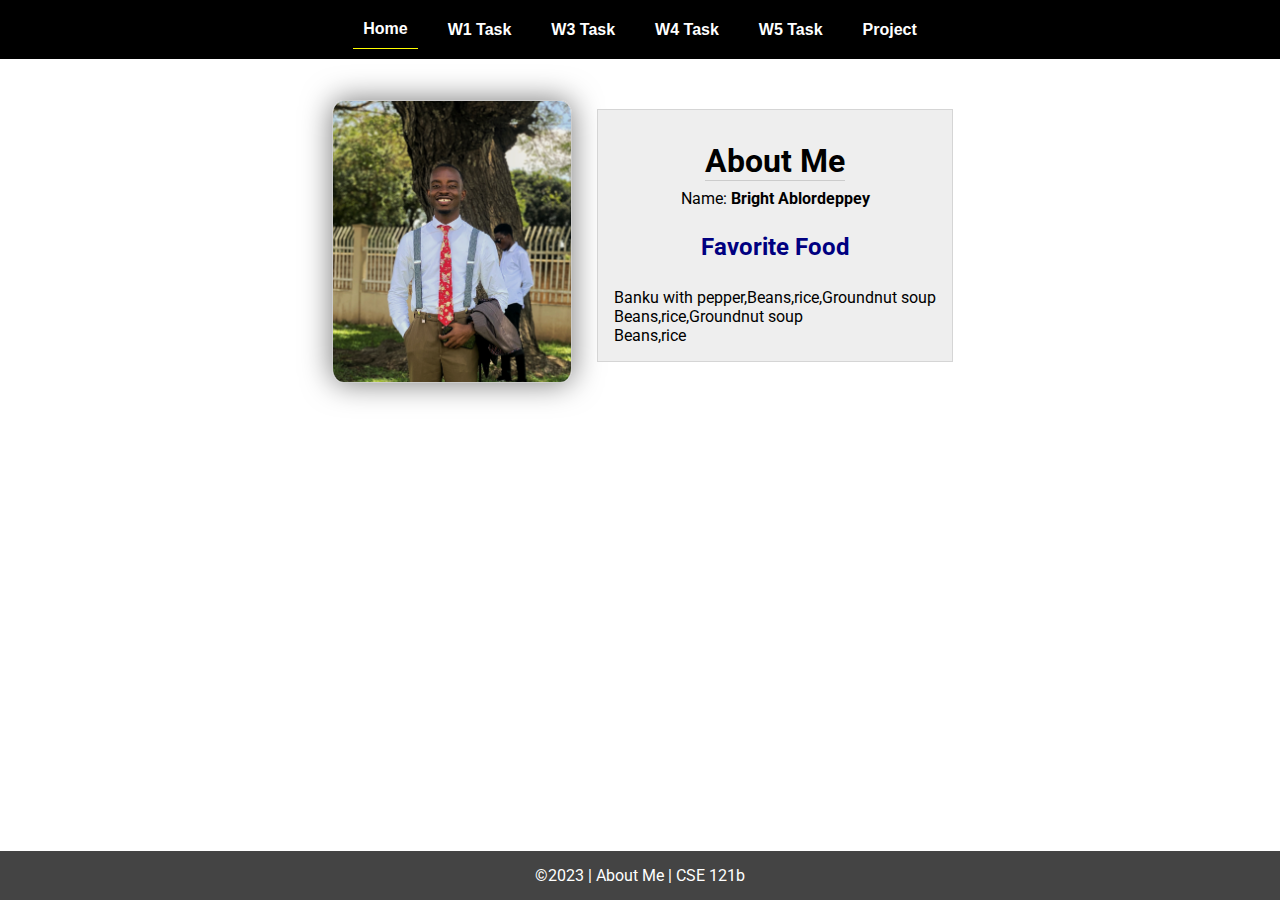
<file: index.html>
<!DOCTYPE html>
<html lang="en">

<head>
  <meta charset="UTF-8">
  <meta name="viewport" content="width=device-width, initial-scale=1.0">
  <title>About Me | CSE 121b | W02: Programming Tasks</title>
  <link rel="preconnect" href="https://fonts.googleapis.com">
  <link rel="preconnect" href="https://fonts.gstatic.com" crossorigin>
  <link href="https://fonts.googleapis.com/css2?family=Roboto:wght@400;600&display=swap"
    rel="stylesheet">
  <link rel="stylesheet" href="styles/main.css">
</head>

<body>
  <nav>
    <ul id="menu">
      <li><a id="toggleMenu">&equiv;</a></li>
      <li><a href="index.html" class="active">Home</a></li>
      <li><a href="w01-task.html">W1 Task</a></li>
      <li><a href="w03-task.html">W3 Task</a></li>
      <li><a href="w04-task.html">W4 Task</a></li>
      <li><a href="w05-task.html">W5 Task</a></li>
      <li><a href="final-project/project.html">Project</a></li>
    </ul>
  </nav>
  <main id="home">
    <picture>
      <img src="images/placeholder.png" alt="Placeholder Image">
    </picture>
    <section>
      <h1>About Me</h1>
      <div class="info">Name: <span id="name"></span></div>
      <h2>Favorite Food</h2>
      <div class="block" id="food"></div>
    </section>
  </main>
  <footer>
    &copy;<span id="year"></span> | About Me | CSE 121b
  </footer>
  <script src="scripts/main.js"></script>
  <script src="scripts/w02-task.js"></script>
</body>

</html>
</file>
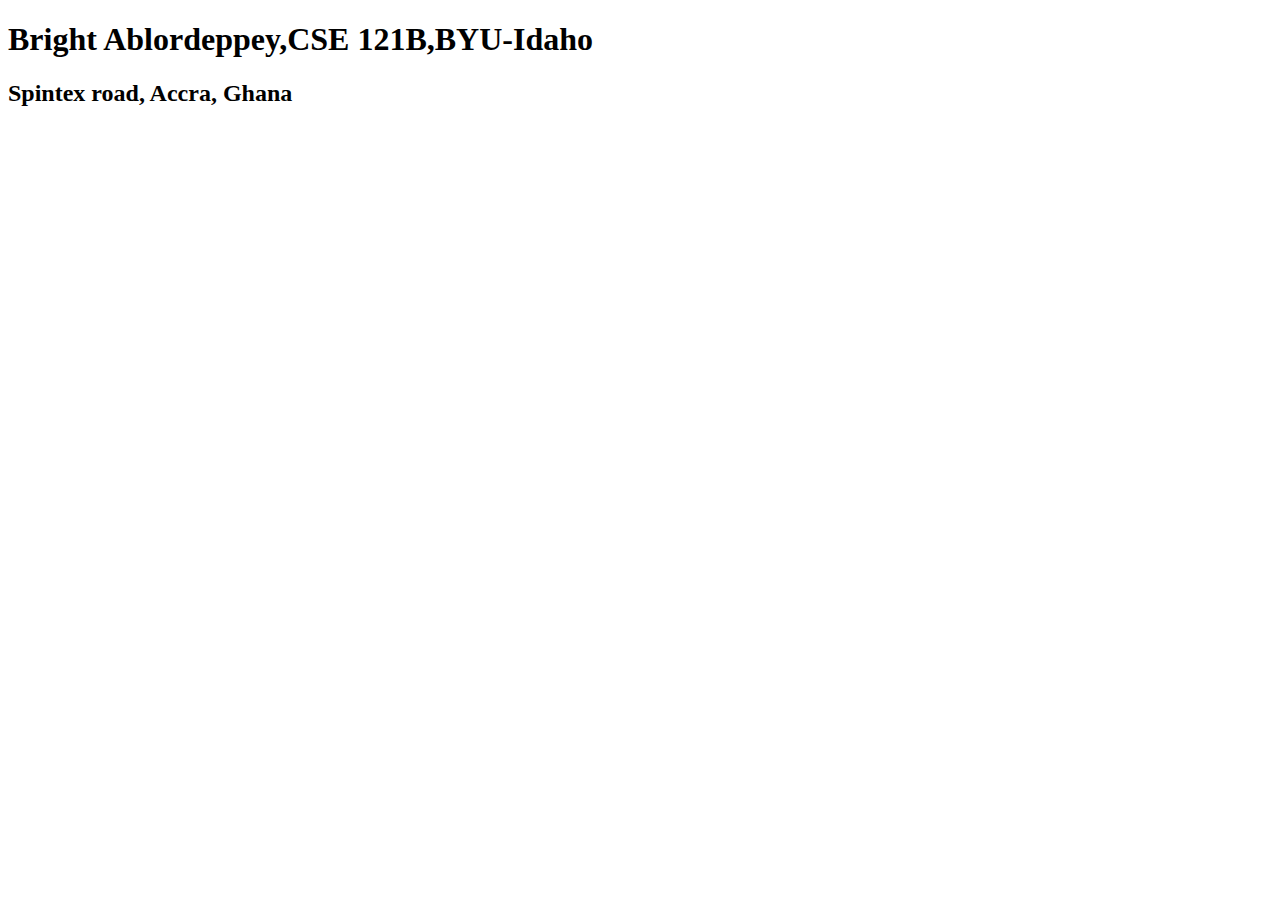
<file: index-old.html>
<!DOCTYPE html>
<html lang="en">
<head>
    <meta charset="UTF-8">
    <meta name="viewport" content="width=device-width, initial-scale=1.0">
    <title>Bright Ablordeppey,CSE 121B,BYU-Idaho</title>
</head>
<body>
    <h1>Bright Ablordeppey,CSE 121B,BYU-Idaho</h1>
    <h2>Spintex road, Accra, Ghana</h2>
</body>
</html>
</file>
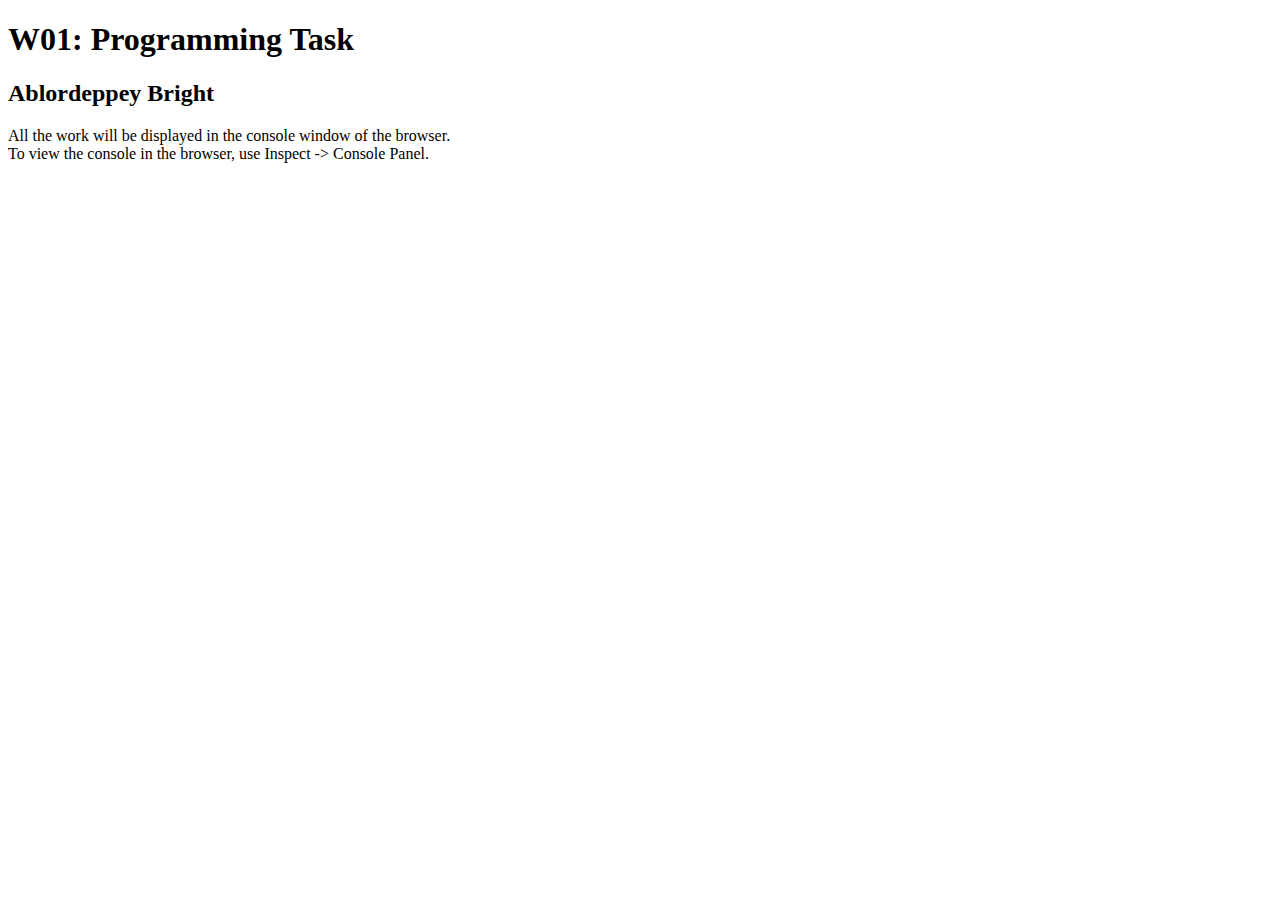
<file: w01-task.html>
<!DOCTYPE html>
<html lang="en">

<head>
  <meta charset="UTF-8">
  <meta name="viewport" content="width=device-width, initial-scale=1.0">
  <title>W01: Programming Task</title>
</head>

<body>
  <h1>W01: Programming Task</h1>
  <h2> Ablordeppey Bright </h2>
  <p>All the work will be displayed in the console window of the browser.
    <br>To view the console in the browser, use Inspect -> Console Panel.
  </p>

  <script src="w01-task.js"></script>

</body>
</html>
</file>
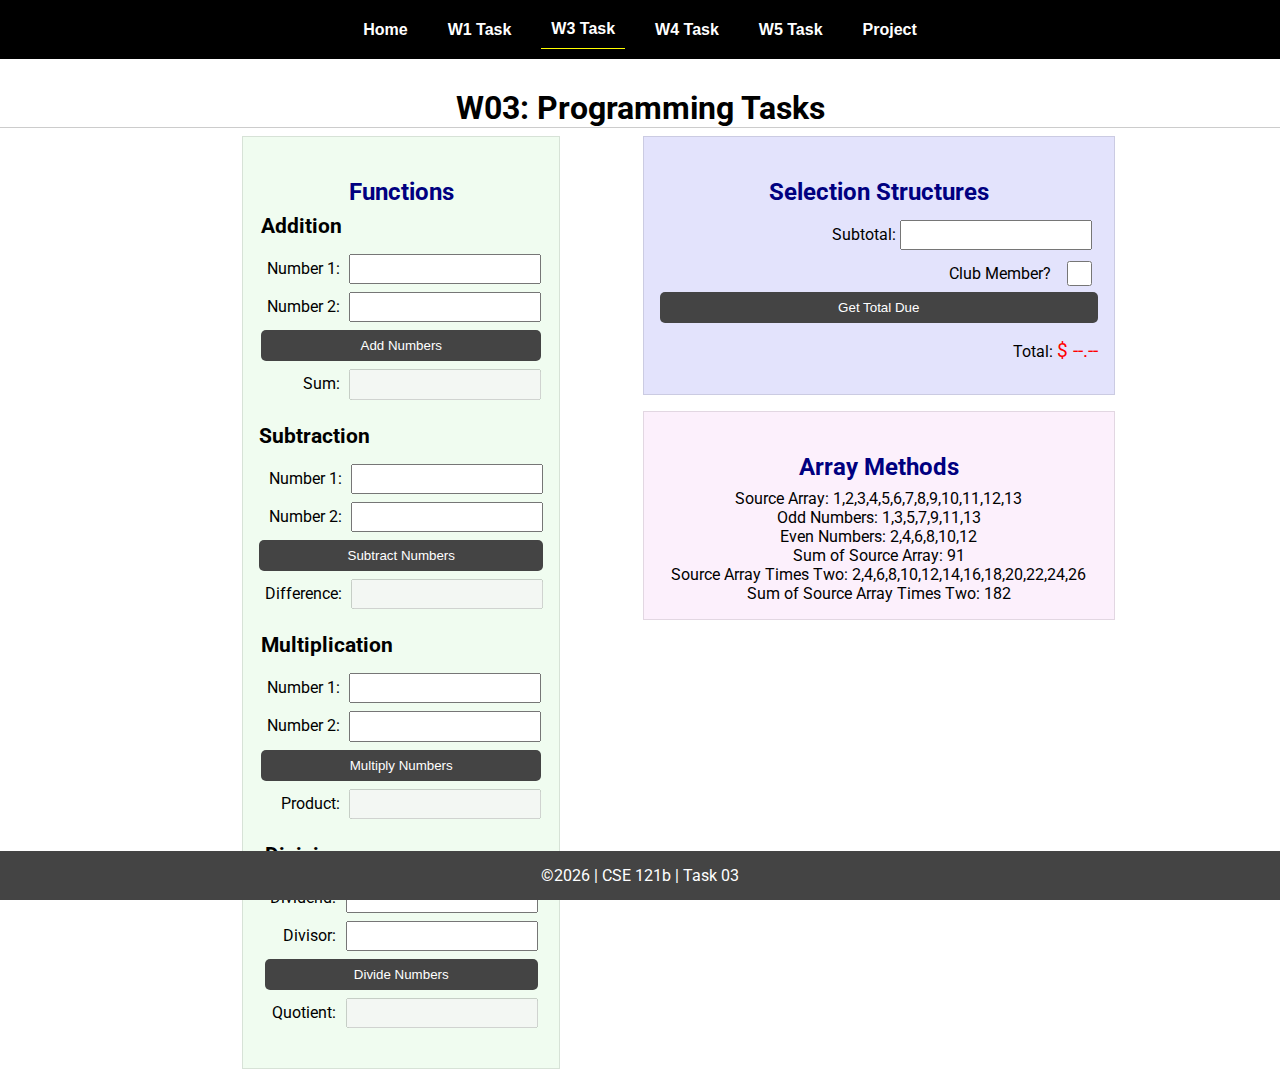
<file: w03-task.html>
<!DOCTYPE html>
<html lang="en">

<head>
    <meta charset="UTF-8">
    <meta name="viewport" content="width=device-width, initial-scale=1.0">
    <title>CSE 121b | W03: Programming Tasks</title>
    <link rel="preconnect" href="https://fonts.googleapis.com">
    <link rel="preconnect" href="https://fonts.gstatic.com" crossorigin>
    <link href="https://fonts.googleapis.com/css2?family=Roboto:wght@400;600&display=swap"
        rel="stylesheet">
    <link rel="stylesheet" href="styles/main.css">
</head>

<body>
    <nav>
        <ul id="menu">
            <li><a id="toggleMenu">&equiv;</a></li>
            <li><a href="index.html">Home</a></li>
            <li><a href="w01-task.html">W1 Task</a></li>
            <li><a href="w03-task.html" class="active">W3 Task</a></li>
            <li><a href="w04-task.html">W4 Task</a></li>
            <li><a href="w05-task.html">W5 Task</a></li>
            <li><a href="project.html">Project</a></li>
        </ul>
    </nav>>
    <header>
        <h1>W03: Programming Tasks</h1>
    </header>
    <main id="task3">
        <section id="section1">
            <h2>Functions</h2>
            <article>
                <h3>Addition</h3>
                <div>
                    <label for="add1">Number 1:</label>
                    <input type="text" id="add1" name="add1">
                </div>
                <div>
                    <label for="add2">Number 2:</label>
                    <input type="text" id="add2" name="add2">
                </div>
                <div>
                    <input type="button" id="addNumbers" value="Add Numbers">
                </div>
                <div>
                    <label for="sum">Sum:</label>
                    <input type="text" id="sum" name="sum" disabled>
                </div>
            </article>
            <article>
                <h3>Subtraction</h3>
                <div>
                    <label for="subtract1">Number 1:</label>
                    <input type="text" id="subtract1" name="subtract1">
                </div>
                <div>
                    <label for="subtract2">Number 2:</label>
                    <input type="text" id="subtract2" name="subtract2">
                </div>
                <div>
                    <input type="button" id="subtractNumbers" value="Subtract Numbers">
                </div>
                <div>
                    <label for="difference">Difference:</label>
                    <input type="text" id="difference" name="difference" disabled>
                </div>
            </article>
            <article>
                <h3>Multiplication</h3>
                <div>
                    <label for="factor1">Number 1:</label>
                    <input type="text" id="factor1" name="factor1">
                </div>
                <div>
                    <label for="factor2">Number 2:</label>
                    <input type="text" id="factor2" name="factor2">
                </div>
                <div>
                    <input type="button" id="multiplyNumbers" value="Multiply Numbers">
                </div>
                <div>
                    <label for="product">Product:</label>
                    <input type="text" id="product" name="product" disabled>
                </div>
            </article>
            <article>
                <h3>Division</h3>
                <div>
                    <label for="dividend">Dividend:</label>
                    <input type="text" id="dividend" name="dividend">
                </div>
                <div>
                    <label for="divisor">Divisor:</label>
                    <input type="text" id="divisor" name="divisor">
                </div>
                <div>
                    <input type="button" id="divideNumbers" value="Divide Numbers">
                </div>
                <div>
                    <label for="quotient">Quotient:</label>
                    <input type="text" id="quotient" name="quotient" disabled>
                </div>
            </article>
        </section>
        <div>
            <section id="section2">
                <h2>Selection Structures</h2>
                <label class="right">Subtotal:
                    <input type="number" id="subtotal" size="5">
                </label>
                <label class="middle right">
                    Club Member?
                    <input type="checkbox" id="member">
                </label>
                <div class="right">
                    <input type="button" id="getTotal" value="Get Total Due">
                </div>
                <div class="right">Total:
                    <span class="larger" id="total">$ --.--</span>
                </div>
            </section>
            <section id="section3">
                <h2>Array Methods</h2>
                <p>
                    Source Array: <span id="array"></span>
                </p>
                <p>
                    Odd Numbers: <span id="odds"></span>
                </p>
                <p>
                    Even Numbers: <span id="evens"></span>
                </p>
                <p>
                    Sum of Source Array: <span id="sumOfArray"></span>
                </p>
                <p>
                    Source Array Times Two: <span id="multiplied"></span>
                </p>
                <p>
                    Sum of Source Array Times Two: <span id="sumOfMultiplied"></span>
                </p>
            </section>
        </div>
    </main>
    <footer>
        &copy;<span id="year"></span> | CSE 121b | Task 03
    </footer>
    <script src="scripts/main.js"></script>
    <script>
        document.getElementById("year").innerHTML = new Date().getFullYear();
    </script>
    <script src="scripts/w03-task.js"></script>
</body>

</html>
</file>
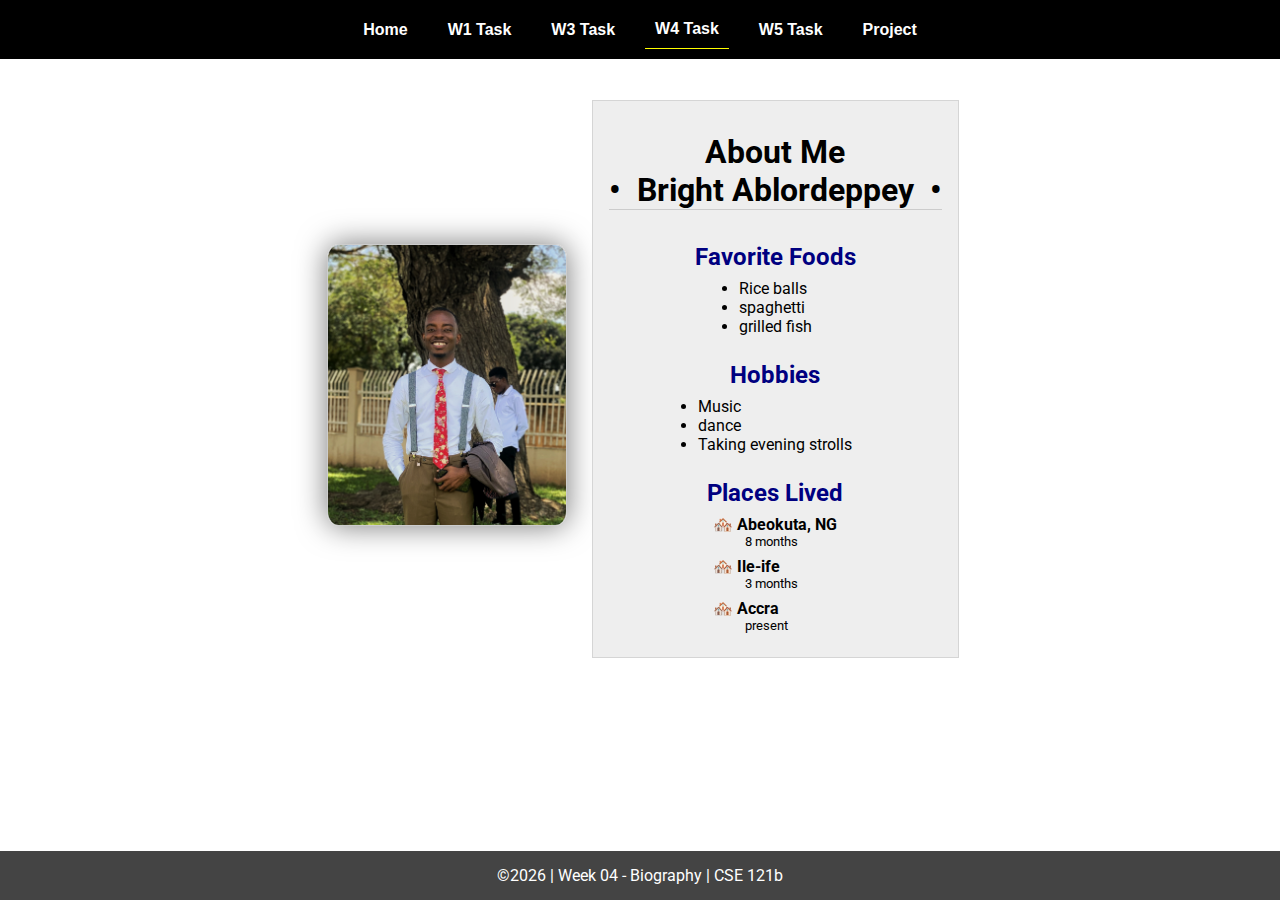
<file: w04-task.html>
<!DOCTYPE html>
<html lang="en">

<head>
  <meta charset="UTF-8">
  <meta name="viewport" content="width=device-width, initial-scale=1.0">
  <title>CSE 121b | W04: Programming Tasks</title>
  <link rel="preconnect" href="https://fonts.googleapis.com">
  <link rel="preconnect" href="https://fonts.gstatic.com" crossorigin>
  <link href="https://fonts.googleapis.com/css2?family=Roboto:wght@400;600&display=swap"
    rel="stylesheet">
  <link rel="stylesheet" href="styles/main.css">
</head>

<body>
  <nav>
    <ul id="menu">
      <li><a id="toggleMenu">&equiv;</a></li>
      <li><a href="index.html">Home</a></li>
      <li><a href="w01-task.html">W1 Task</a></li>
      <li><a href="w03-task.html">W3 Task</a></li>
      <li><a href="w04-task.html" class="active">W4 Task</a></li>
      <li><a href="w05-task.html">W5 Task</a></li>
      <li><a href="project.html">Project</a></li>
    </ul>
  </nav>
  <main id="home">
    <picture>
      <img id="photo" src="images/placeholder.png" alt="Placeholder Image">
    </picture>
    <section>
      <h1>About Me<br>• &nbsp;<span id="name"></span>&nbsp; •</h1>
      <h2>Favorite Foods</h2>
      <ul id="favorite-foods"></ul>
      <h2>Hobbies</h2>
      <ul id="hobbies"></ul>
      <h2>Places Lived</h2>
      <dl id="places-lived"></dl>
    </section>
  </main>

  <footer>
    &copy;<span id="year"></span> | Week 04 - Biography | CSE 121b
  </footer>
  <script src="scripts/main.js"></script>
  <script>
    document.getElementById("year").innerHTML = new Date().getFullYear();
  </script>
  <script src="scripts/w04-task.js"></script>
</body>

</html>
</file>
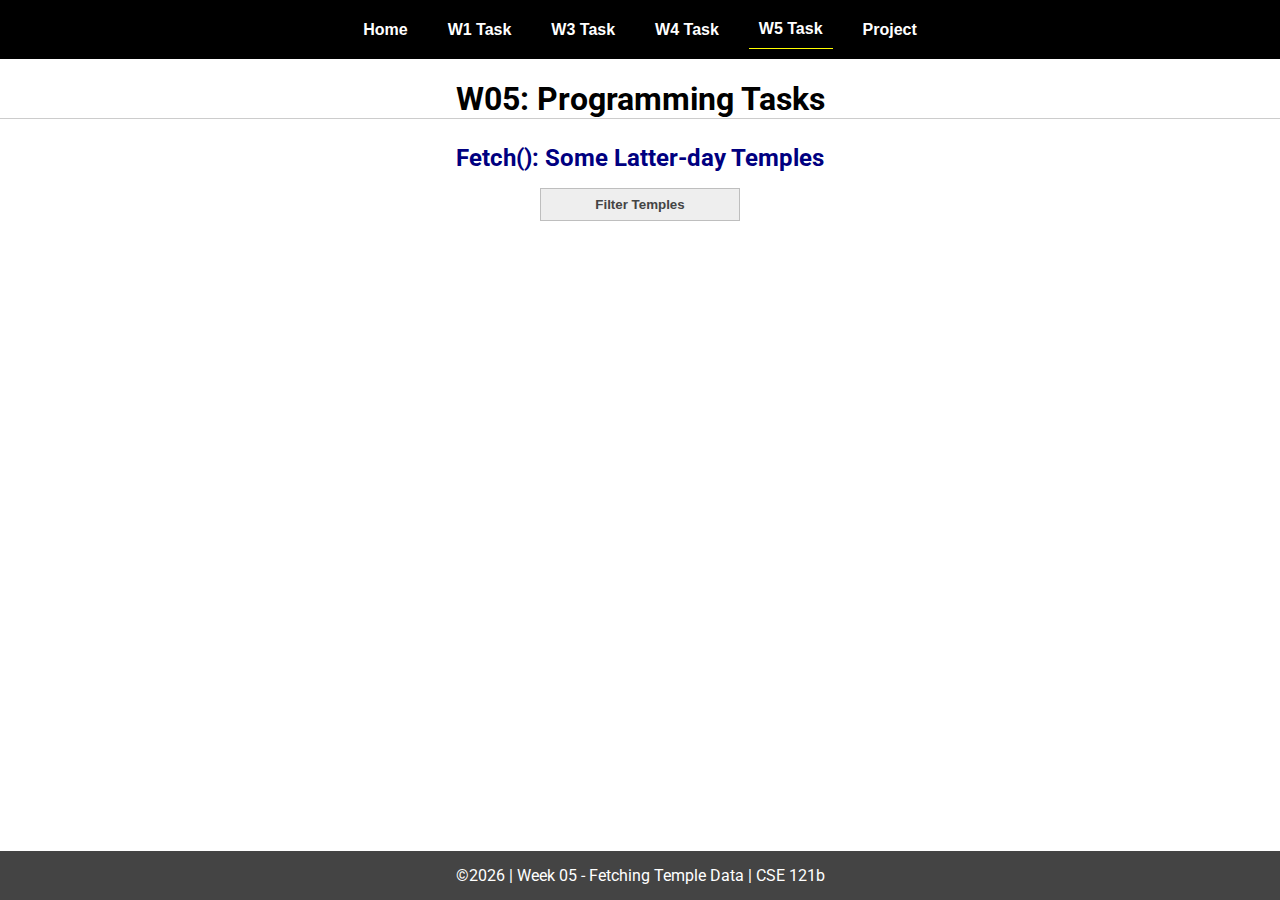
<file: w05-task.html>
<!DOCTYPE html>
<html lang="en">

<head>
  <meta charset="UTF-8">
  <meta name="viewport" content="width=device-width, initial-scale=1.0">
  <title>CSE 121b | W05: Programming Tasks</title>
  <link rel="preconnect" href="https://fonts.googleapis.com">
  <link rel="preconnect" href="https://fonts.gstatic.com" crossorigin>
  <link href="https://fonts.googleapis.com/css2?family=Roboto:wght@400;600&display=swap"
    rel="stylesheet">
  <link rel="stylesheet" href="styles/main.css">
</head>

<body>
  <nav>
    <ul id="menu">
      <li><a id="toggleMenu">&equiv;</a></li>
      <li><a href="index.html">Home</a></li>
      <li><a href="w01-task.html">W1 Task</a></li>
      <li><a href="w03-task.html">W3 Task</a></li>
      <li><a href="w04-task.html">W4 Task</a></li>
      <li><a href="w05-task.html" class="active">W5 Task</a></li>
      <li><a href="project.html">Project</a></li>
    </ul>
  </nav>
  <main id="gridly">
    <h1>W05: Programming Tasks</h1>
    <h2>Fetch(): Some Latter-day Temples</h2>

    <select id="sortBy" title="Choose a data filter.">
      <option value="" disabled selected>Filter Temples</option>
      <option value="utah">Utah</option>
      <option value="notutah">Outside of Utah</option>
      <option value="older">Built Before 1950</option>
      <option value="all">No Filter</option>
    </select>

    <div id="temples">
    </div>
  </main>


  <footer>
    &copy;<span id="year"></span> | Week 05 - Fetching Temple Data | CSE 121b
  </footer>
  <script src="scripts/main.js"></script>
  <script>
    document.getElementById("year").innerHTML = new Date().getFullYear();
  </script>
  <script src="scripts/w05-task.js"></script>
</body>

</html>
</file>
<file: styles/main.css>
/* Universal Selector */
* {
    margin: 0;
    padding: 0;
    box-sizing: border-box;
}

/* HTML Selectors */
body {
    font-family: 'Roboto', Helvetica, sans-serif;
}

nav {
    background-color: black;
    width: 100%;
    position: fixed;
    top: 0;
}

nav ul {
    display: flex;
    flex-direction: column;
    align-items: center;
    max-width: -moz-fit-content;
    max-width: fit-content;
    margin: 0 auto;
}

nav ul li {
    flex: 1 1 auto;
}

nav ul li:first-child {
    display: block;
    font-size: 2rem;
}

nav ul li:first-child a {
    padding: 1px 10px;
}

nav ul li {
    display: none;
    list-style: none;
    margin: 10px;
}

nav ul li a {
    display: block;
    padding: 10px;
    text-decoration: none;
    font-weight: 600;
    color: white;
    text-align: center;
    font-family: 'Arial Narrow', Arial, sans-serif;
}

nav ul li a:hover {
    background-color: #efefef;
    color: black;
}

h1,
h2 {
    text-align: center;
    margin: 1rem 0 .5rem;
}

h1 {
    border-bottom: 1px solid #ccc;
}

#gridly h1 {
    margin-top: 80px;
}

h2 {
    font-size: 1.5rem;
    color: navy;
    text-align: center;
    margin-top: 25px;
}

h3 {
    font-size: 1.3rem;
    margin-bottom: 1rem;
}

header {
    margin-top: 70px;
}

picture {
    margin: 0 auto;
}

picture img {
    width: 240px;
    height: auto;
    border-radius: 5%;
    border: 1px solid #ccc;
    box-shadow: 0 0 30px #777;
}

section {
    display: flex;
    flex-direction: column;
    align-items: center;
    margin: 0 auto 1rem;
    border: 1px solid rgba(0, 0, 0, .1);
    padding: 1rem;
    background-color: #eee;
}

article {
    margin-bottom: 1rem;
}

article div {
    margin-bottom: .5rem;
    text-align: right;
}

label {
    padding: .35rem;
}

input {
    padding: .35rem;
}

input[type="button"] {
    padding: .5rem;
    background-color: #444;
    color: white;
    border: none;
    border-radius: 5px;
    cursor: pointer;
    width: 100%
}

input[type="checkbox"] {
    width: 25px;
    height: 25px;
}

dt {
    font-weight: 700;
}

dt::before {
    content: "🏘️ ";
}

dd {
    margin: 0 0 .5rem 2rem;
    font-size: smaller;
}

footer {
    background-color: #444;
    color: white;
    padding: 15px;
    text-align: center;
    width: 100%;
    position: fixed;
    bottom: 0;
}

/* Class Selectors */
.active {
    border-bottom: 1px solid yellow;
}

.open li {
    display: block;
}

.block {
    display: block;
}

.larger {
    font-size: larger;
    color: red;
}

.right {
    width: 100%;
    text-align: right;
}

.middle {
    display: flex;
    align-items: center;
    justify-content: right;
    gap: 1rem;
}

/* ID Selectors */

#home {
    margin-top: 125px;
    display: grid;
    grid-template-columns: 1fr;
    grid-gap: 20px;
    align-items: center;
    justify-content: center;
}


#section1 {
    background-color: rgb(225, 250, 225, .5);
}

#section2 {
    background-color: rgba(200, 200, 250, 0.5);

}

#section2 div {
    margin-bottom: 1rem;
}

#section3 {
    background-color: rgb(250, 225, 250, .5);
}

#sortBy {
    appearance: none;
    display: flex;
    padding: .5rem;
    background-color: #eee;
    color: #444;
    font-weight: 700;
    margin: 1rem auto;
    width: 200px;
    border: 1px solid rgba(0, 0, 0, .2);
    text-align: center;
}

#sortBy option:disabled {
    font-style: italic;
    padding: 1rem;
    background-color: #111;
    color: #eee;
}

#temples {
    display: grid;
    grid-template-columns: repeat(auto-fit, minmax(320px, 1fr));
    grid-gap: .5rem;
    align-items: center;
    margin-bottom: 3rem;
}

#temples article {
    height: 250px;
    margin: .5rem;
    border: 1px solid rgba(0, 0, 0, .1);
    padding: 1rem;
    background-color: #eee;
    display: flex;
    flex-direction: column;
    align-items: center;
    justify-content: center;
}

#temples h4 {
    color: navy;
    font-size: smaller;
}


#temples img {
    width: 250px;
    height: auto;
    box-shadow: 0 0 30px #777;
    margin: .5rem;
}

/* Media Queries */
@media only screen and (min-width: 32.5em) {
    nav ul {
        flex-direction: row;
    }

    nav ul li:first-child {
        display: none;
    }

    nav ul li {
        display: block;
    }

    section {
        min-width: 300px;
    }

    #home {
        margin: 100px auto 20px;
        grid-template-columns: 250px 1fr;
        max-width: -moz-fit-content;
        max-width: fit-content;
    }

    #task3 {
        display: grid;
        grid-template-columns: 1fr 1fr;
        grid-gap: 5px;
        margin: 0 auto;
        max-width: 950px;
    }

}
</file>
